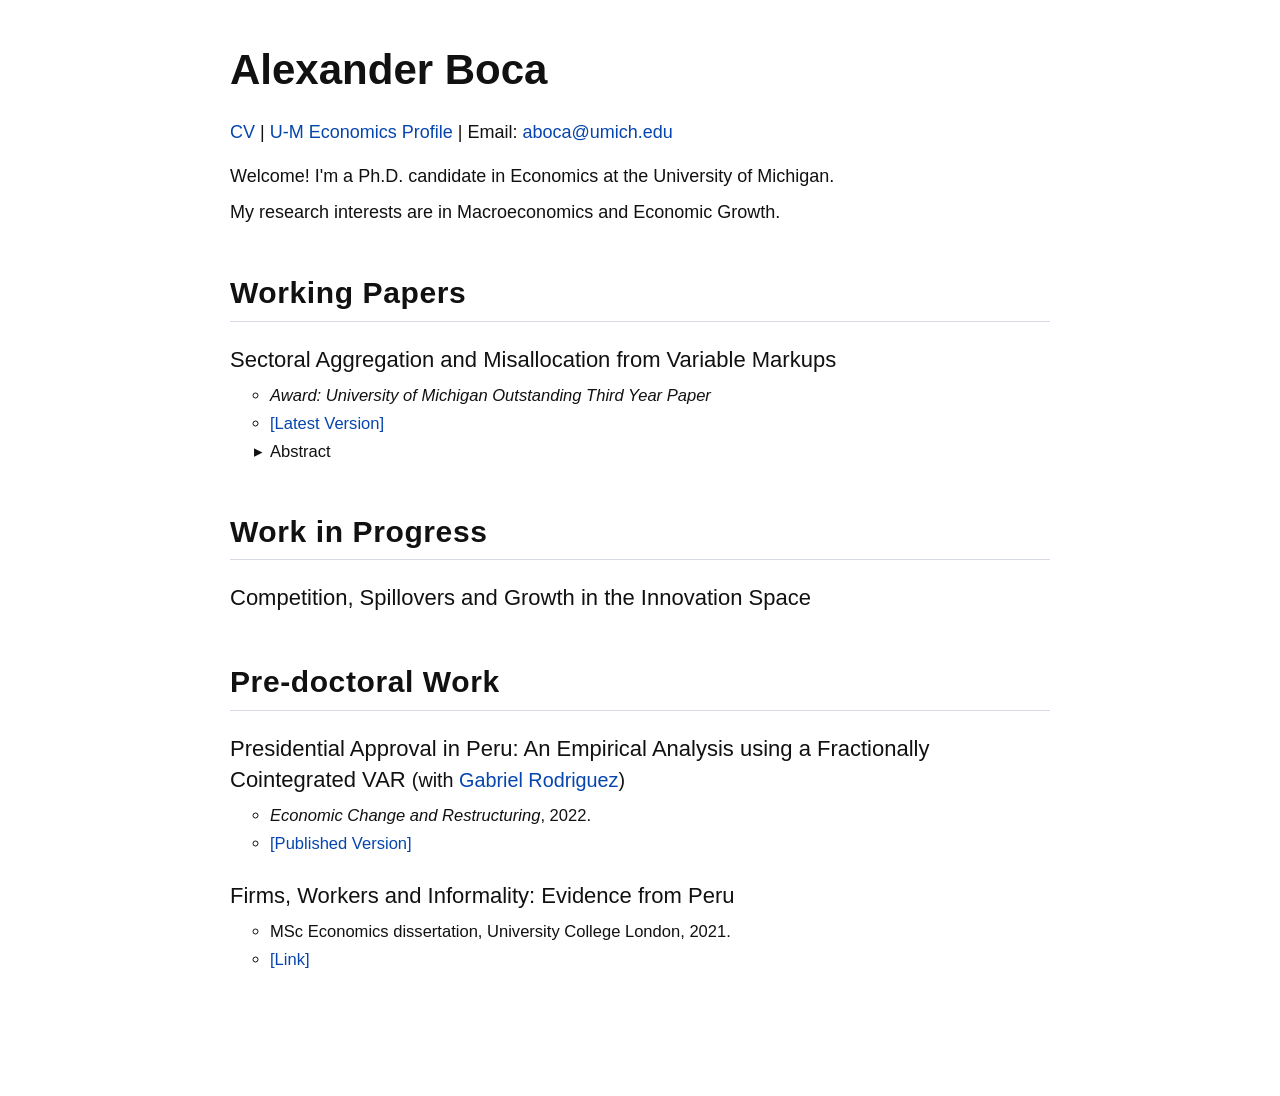
<file: index.html>
<!DOCTYPE html>
<html lang="en">
<head>
  <meta charset="UTF-8" />
  <meta name="viewport" content="width=device-width, initial-scale=1.0" />
  <title>Alexander Boca | Economics Ph.D. Candidate at University of Michigan</title>
  <meta name="author" content="Alexander Boca" />
  <meta
    name="description"
    content="Academic website of Alexander Boca, also listed academically as Alexander Boca Saravia, Ph.D. candidate in Economics at the University of Michigan. Research in macroeconomics and economic growth."
  />
  <meta name="robots" content="index, follow" />
  <link rel="canonical" href="https://alexanderboca.github.io/" />
  <meta property="og:type" content="website" />
  <meta property="og:title" content="Alexander Boca | Economics Ph.D. Candidate at University of Michigan" />
  <meta
    property="og:description"
    content="Academic website of Alexander Boca, also listed academically as Alexander Boca Saravia, Ph.D. candidate in Economics at the University of Michigan."
  />
  <meta property="og:url" content="https://alexanderboca.github.io/" />
  <meta name="twitter:card" content="summary" />
  <script type="application/ld+json">
    {
      "@context": "https://schema.org",
      "@type": "ProfilePage",
      "url": "https://alexanderboca.github.io/",
      "dateModified": "2026-05-11",
      "mainEntity": {
        "@type": "Person",
        "name": "Alexander Boca",
        "alternateName": "Alexander Boca Saravia",
        "url": "https://alexanderboca.github.io/",
        "email": "mailto:aboca@umich.edu",
        "jobTitle": "Ph.D. candidate in Economics",
        "affiliation": {
          "@type": "CollegeOrUniversity",
          "name": "University of Michigan"
        },
        "sameAs": [
          "https://lsa.umich.edu/econ/people/phd-students/aboca.html"
        ],
        "description": "Academic website of Alexander Boca, also listed academically as Alexander Boca Saravia, Ph.D. candidate in Economics at the University of Michigan. Research in macroeconomics and economic growth.",
        "knowsAbout": [
          "Macroeconomics",
          "Economic Growth",
          "Economics",
          "Public Finance"
        ]
      }
    }
  </script>
  <link rel="stylesheet" href="style.css" />
</head>
<body>
  <main class="container">
    <header>
      <h1>Alexander Boca</h1>

      <p class="top-links">
        <a href="files/cv.pdf" target="_blank">CV</a> |
        <a
          href="https://lsa.umich.edu/econ/people/phd-students/aboca.html"
          target="_blank"
          rel="noopener noreferrer"
        >U-M Economics Profile</a> |
        Email:
        <a href="mailto:aboca@umich.edu">aboca@umich.edu</a>
      </p>

      <p>
        Welcome! I'm a Ph.D. candidate in Economics at the University of Michigan.
      </p>

      <p>
        My research interests are in Macroeconomics and Economic Growth.
      </p>

    </header>

    <section>
      <h2>Working Papers</h2>

      <article class="paper">
        <h3>Sectoral Aggregation and Misallocation from Variable Markups</h3>
        <ul class="paper-meta">
          <li><em>Award: University of Michigan Outstanding Third Year Paper</em></li>
          <li><a href="files/AB_SectoralAggregation.pdf" target="_blank">[Latest Version]</a></li>
          <li class="abstract-meta-item">
            <button class="abstract-toggle" type="button" aria-expanded="false">
              <span class="arrow" aria-hidden="true">&#9656;</span>
              <span>Abstract</span>
            </button>
          </li>
        </ul>
        <div class="abstract-content" hidden>
          <p>
            This paper studies how sectoral aggregation affects misallocation estimates in models with variable markups. In a nested CES framework with oligopolistic competition, misallocation depends on markup dispersion within and across sectors, weighted by substitution elasticities. Applying this to European firm-level data reveals two countervailing biases. First, higher aggregation (for example, grouping meat and bakery into a broader food sector) mechanically smooths out dispersion, reducing measured misallocation. Second, aggregation biases down estimated elasticities. The mechanical bias typically dominates: using aggregated sectoral definitions leads to a quantitatively significant underestimation of aggregate productivity losses.
          </p>
        </div>
      </article>

      
    </section>

    <section>
      <h2>Work in Progress</h2>

      <article class="paper">
        <h3>Competition, Spillovers and Growth in the Innovation Space</h3>
      
      </article>
    </section>

    <section>
      <h2>Pre-doctoral Work</h2>

      <article class="paper">
        <h3>Presidential Approval in Peru: An Empirical Analysis using a Fractionally Cointegrated VAR <span class="coauthor">(with <a href="https://scholar.google.com/citations?user=5CLCLBgAAAAJ&hl=es" target="_blank">Gabriel Rodriguez</a>)</span></h3>
        <ul class="paper-meta">
          <li><em>Economic Change and Restructuring</em>, 2022.</li>
          <li><a href="https://doi.org/10.1007/s10644-021-09374-0" target="_blank">[Published Version]</a></li>
        </ul>
      </article>
            <article class="paper">
        <h3>Firms, Workers and Informality: Evidence from Peru</h3>
        <ul class="paper-meta">
          <li>MSc Economics dissertation, University College London, 2021.</li>
          <li><a href="https://repositorio.sunedu.gob.pe/backend/api/core/bitstreams/73bf95ec-d393-4d60-878d-f3b8a3e9e874/content">[Link]</a></li>
        </ul>
      </article>

    </section>

       
  </main>
  <script>
    document.querySelectorAll(".abstract-toggle").forEach((button) => {
      button.addEventListener("click", () => {
        const paper = button.closest(".paper");
        const content = paper ? paper.querySelector(".abstract-content") : null;
        const isExpanded = button.getAttribute("aria-expanded") === "true";

        if (!content) {
          return;
        }

        button.setAttribute("aria-expanded", String(!isExpanded));
        content.hidden = isExpanded;
      });
    });
  </script>
</body>
</html>
</file>
<file: style.css>
body {
  margin: 0;
  background: #ffffff;
  color: #111111;
  font-family: Arial, Helvetica, sans-serif;
  line-height: 1.45;
  font-size: 18px;
}

.container {
  max-width: 820px;
  margin: 40px auto;
  padding: 0 24px 60px 24px;
}

h1 {
  font-size: 42px;
  font-weight: 700;
  margin: 0 0 18px 0;
}

h2 {
  font-size: 30px;
  font-weight: 700;
  letter-spacing: 0.02em;
  margin-top: 46px;
  margin-bottom: 20px;
  padding-bottom: 6px;
  border-bottom: 1px solid #d6dbe5;
}

h3 {
  font-size: 22px;
  font-weight: 400;
  margin-top: 22px;
  margin-bottom: 8px;
}

p {
  margin: 10px 0;
}

.top-links {
  margin-bottom: 18px;
}

.paper {
  margin-bottom: 24px;
}

.coauthor {
  font-size: 0.9em;
  color: inherit;
}

.paper-meta {
  margin: 4px 0 10px 22px;
  padding-left: 18px;
  list-style-type: circle;
  color: inherit;
  font-size: 0.92em;
}

.paper-meta li {
  margin: 4px 0;
}

.abstract-meta-item {
  list-style-type: none;
}

.label {
  font-weight: 700;
  margin-bottom: 6px;
}

.abstract-toggle {
  display: inline-flex;
  align-items: center;
  gap: 6px;
  padding: 0;
  margin: 0;
  border: 0;
  background: none;
  color: inherit;
  font: inherit;
  cursor: pointer;
}

.abstract-toggle:hover {
  text-decoration: underline;
}

.arrow {
  display: inline-block;
  width: 12px;
  margin-left: -18px;
  transition: transform 0.2s ease;
}

.abstract-toggle[aria-expanded="true"] .arrow {
  transform: rotate(90deg);
}

.abstract-content {
  margin: 8px 0 0 22px;
}

.abstract-content p {
  text-align: justify;
  text-justify: inter-word;
  text-align-last: left;
  hyphens: auto;
}

a {
  color: #0645ad;
  text-decoration: none;
}

a:hover {
  text-decoration: underline;
}
</file>
